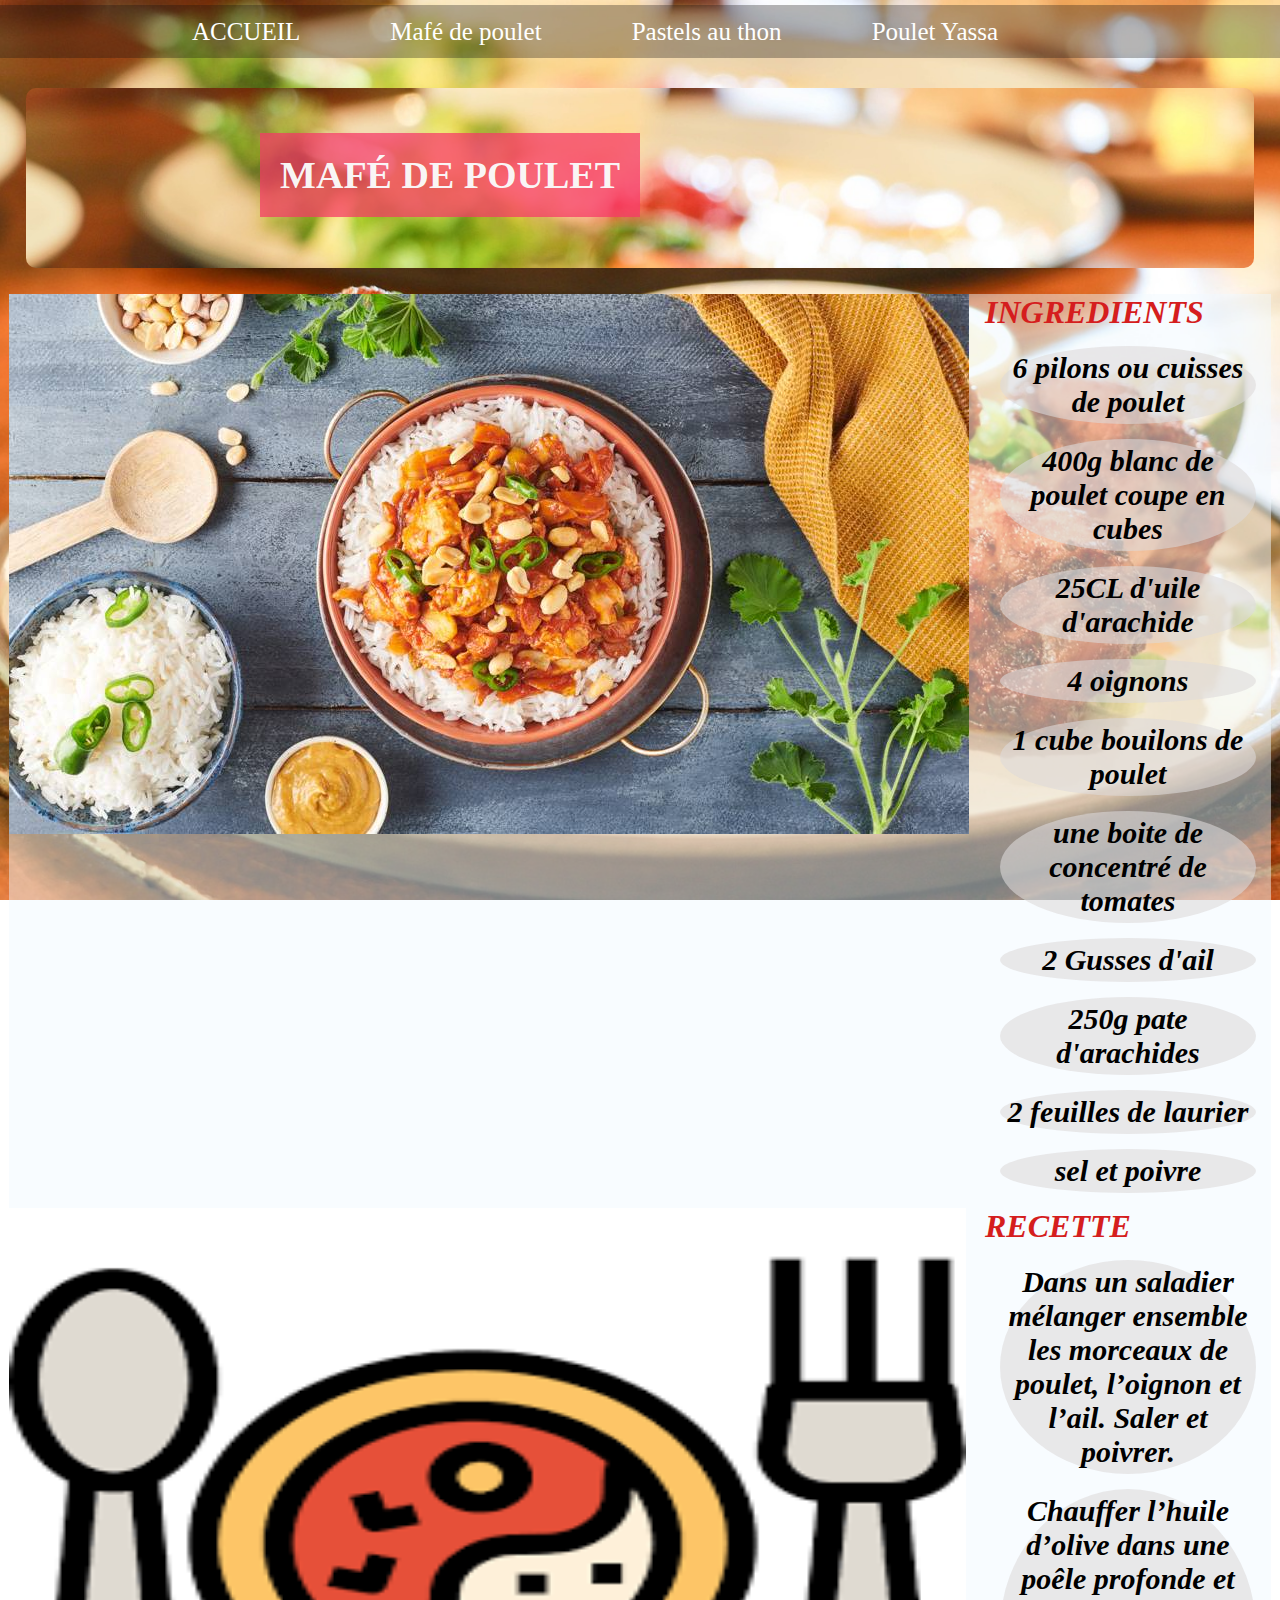
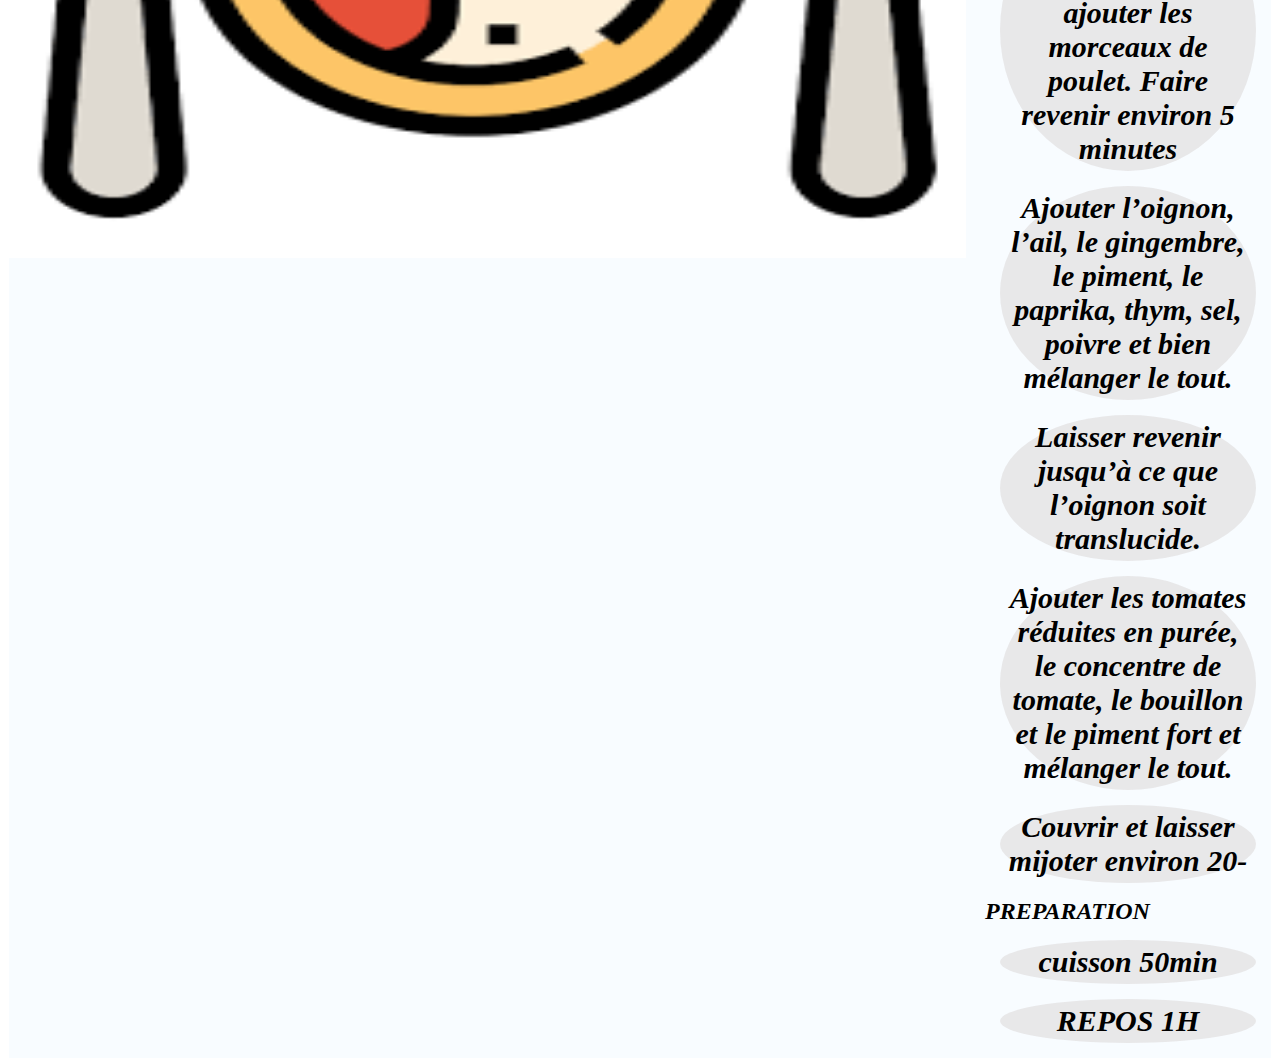
<file: HTML/mafe.html>
<!DOCTYPE html>
<html lang="en">

<head>
    <meta charset="UTF-8">
    <meta name="viewport" content="width=device-width, initial-scale=1.0">
    <title>3 meileurs plat d'afrique</title>
    <link rel="stylesheet" href="../CSS/csscommun.css">
    <link rel="stylesheet" href="../CSS/cssdoc.css">
    <meta name="viewport" content="width=device-width, initial-scale=1.0">
</head>

<div class="container">
    <nav>
        <ul>
            <li> <a href="../index.html">ACCUEIL</a></li>
            <li><a href="../HTML/mafe.html">Mafé de poulet</a></li>
            <li><a href="../HTML/pastel.html">Pastels au thon</a></li>
            <li><a href="../HTML/yassa.html">Poulet  Yassa</a></li>
            
        </ul>
    </nav>
    <div class="entete" >
        <p class="title"> Mafé de poulet<br>
           
        </p>
      

    </div>


   <div class="menu">
    <div class="box1">
        
        
        <img src="../IMAGE/mafe menu.jpg" alt="">
    
    
    </div>
    <div class="box2">  <H1>INGREDIENTS</H1>
   
    <thead>
       <div class="ingredient">
           <p>6 pilons ou cuisses de poulet</p>
           <p>400g blanc de poulet coupe en cubes</p>
           <p>25CL d'uile d'arachide</p>
           <p>4 oignons</p>
           <p>1 cube bouilons de poulet</p>
           <p>une boite de concentré de tomates</p>
           <p>2 Gusses d'ail</p>
           <p>250g pate d'arachides</p>
           <p>2 feuilles de laurier</p>
           <p>sel et poivre</p>
       </div>
        </div>
        <div class="box1">
        
        
            <img src="../IMAGE/emojis nourriture 2.png" width="957px " height="650px">
        
        
        </div>
 
        <div class="box2 ingredient">  <H1>RECETTE</H1>
            <p>Dans un saladier mélanger ensemble les morceaux de poulet,
                l’oignon et l’ail. Saler et poivrer.</p>
            <p>Chauffer l’huile d’olive dans une poêle profonde et ajouter les
                morceaux de poulet. Faire revenir environ 5 minutes</p>
            <p>Ajouter l’oignon, l’ail, le gingembre, le piment, le paprika,
                thym, sel, poivre et bien mélanger le tout.</p>
            <p>Laisser revenir jusqu’à ce que l’oignon soit translucide.</p>
            <p>Ajouter les tomates réduites en purée, le concentre de tomate, le
                bouillon et le piment fort et mélanger le tout.</p>
            <p>Couvrir et laisser mijoter environ 20-</p>
            <h2>PREPARATION</h2>
            <P>cuisson 50min</P>
            <P>REPOS 1H</P>
      
    
       
           
        </div>


</div>
    
    
</div>










</body>

</html>
</file>
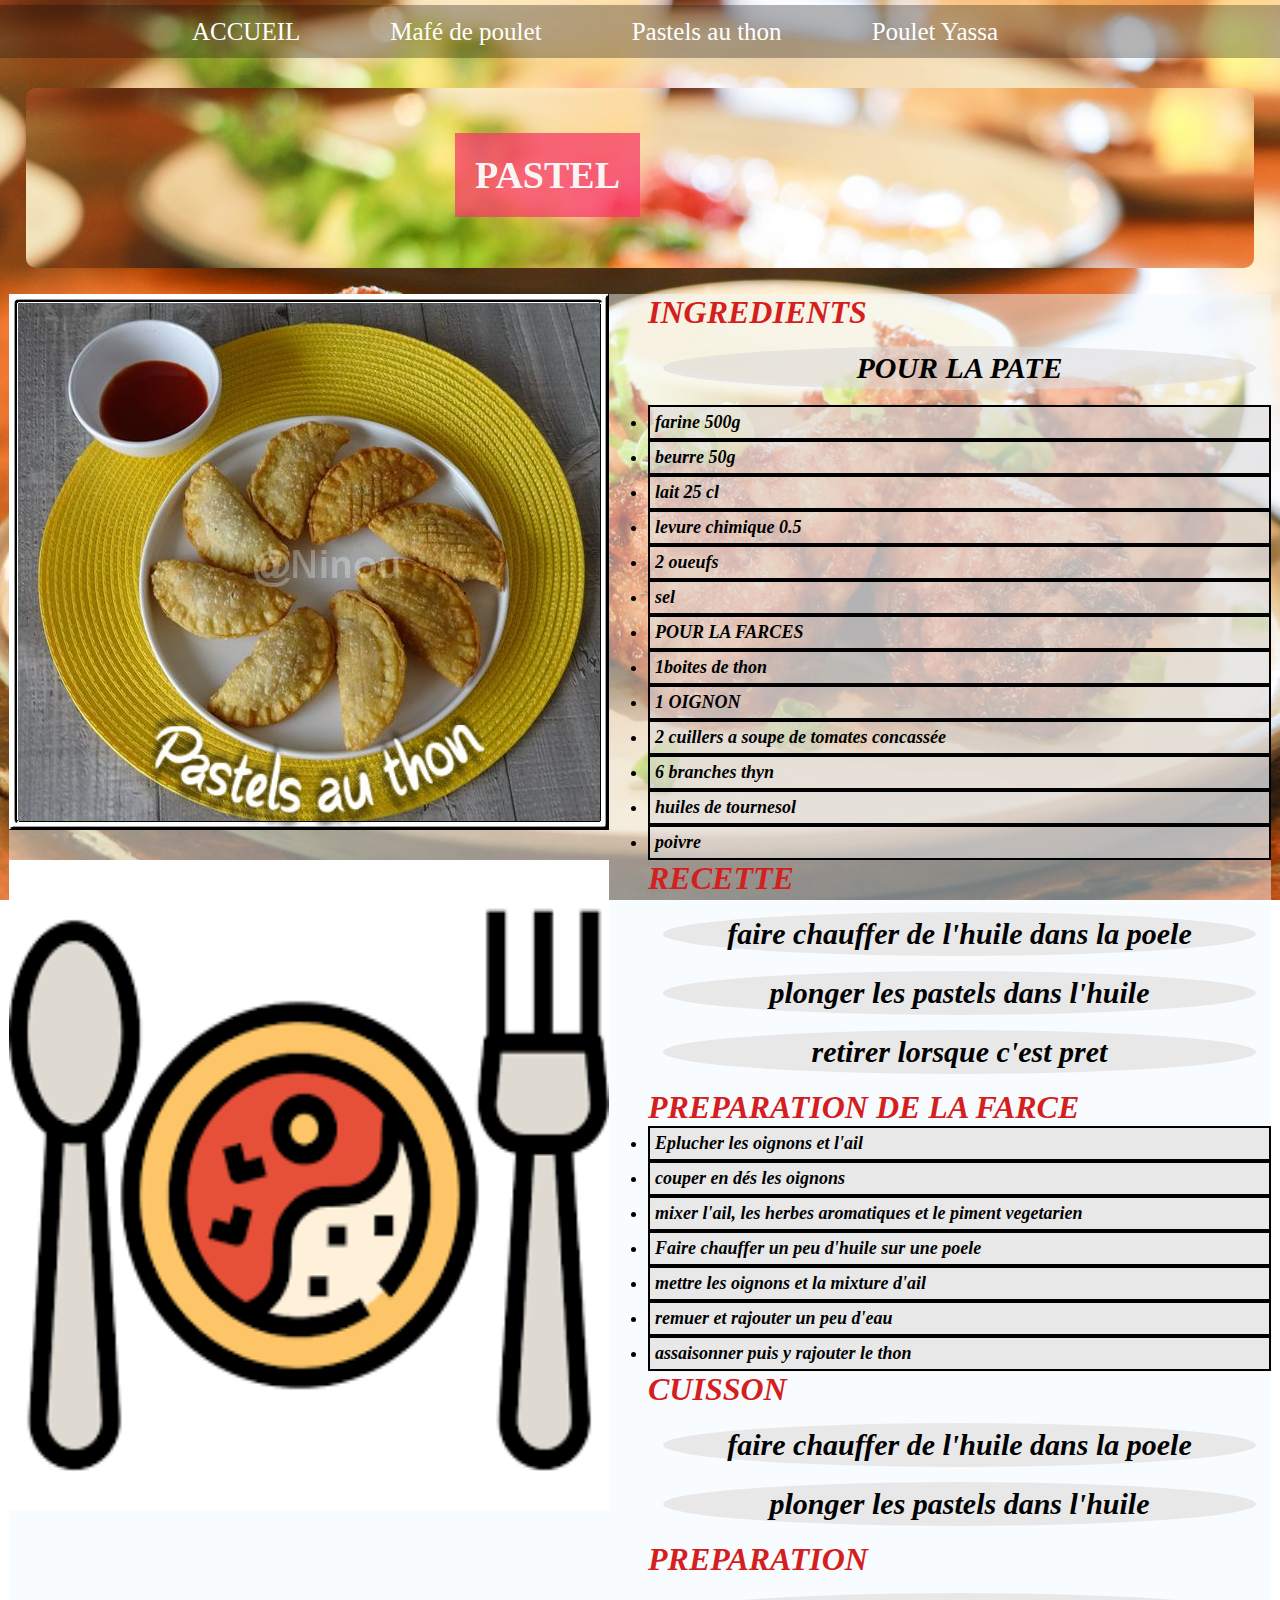
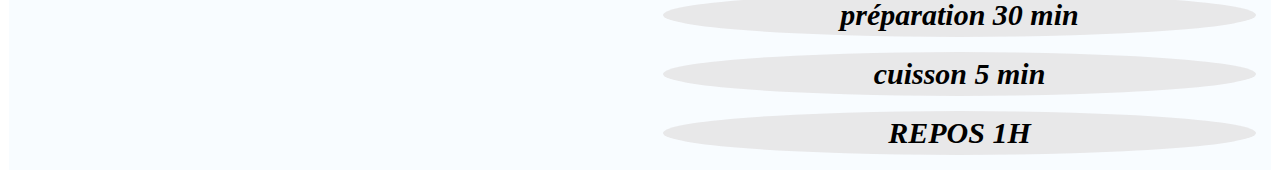
<file: HTML/pastel.html>
<!DOCTYPE html>
<html lang="en">

<head>
    <meta charset="UTF-8">
    <meta name="viewport" content="width=device-width, initial-scale=1.0">
    <title>3 meileurs plat d'afrique</title>

    <link rel="stylesheet" href="../CSS/csscommun.css">
    <link rel="stylesheet" href="../CSS/cssdoc.css">
    <meta name="viewport" content="width=device-width, initial-scale=1.0">

</head>

<div class="container">
    <nav>
        <ul>
            <li> <a href="../index.html">ACCUEIL</a></li>
            <li><a href="../HTML/mafe.html">Mafé de poulet</a></li>
            <li><a href="../HTML/pastel.html">Pastels au thon</a></li>
            <li><a href="../HTML/yassa.html">Poulet  Yassa</a></li>
        </ul>
    </nav>
    <div class="entete" >
        <p class="title">Pastel<br>
           
        </p>
      

    </div>


   <div class="menu">
    <div class="box1">
        
        
        <img src="../IMAGE/PASTES MENU.jpg" alt="">
    
    
    </div>
    <div class="box2 ingredient">  <H1>INGREDIENTS</H1>
   
    
       
            <p>POUR LA PATE</p>
            <li>farine 500g</li>
            <li>beurre 50g</li>
            <li>lait 25 cl</li>
            <li>levure chimique 0.5</li>
            <li>2 oueufs</li>
            <li>sel</li>
            <li> POUR LA FARCES</li>
            <li>1boites de thon</li>
            <li> 1 OIGNON</li>
            <li>2 cuillers a soupe de tomates concassée</li>
            <li>6 branches thyn</li>
            <li>huiles de tournesol</li>
            <li>poivre</li>
             

        </div>
        <div class="box1">
        
        
            <img src="../IMAGE/emojis nourriture 2.png" width="600px " height="650px">
        
        
        </div>
 
        <div class="box2 ingredient">  <H1>RECETTE</H1>
            <P>faire chauffer de l'huile dans la poele</P>
            <P>plonger les pastels dans l'huile</P>
            <P> retirer lorsque c'est pret</P>
            <H1> PREPARATION DE LA FARCE </H1>
              <li>Eplucher les oignons et l'ail </li>
              <li>couper en dés les oignons</li>
              <li>mixer l'ail, les herbes aromatiques et le piment vegetarien</li>
              <li>Faire chauffer un peu d'huile sur une poele</li>
              <li>mettre les oignons et la mixture d'ail</li>
              <li>remuer et rajouter un peu d'eau</li>
              <li>assaisonner puis y rajouter le thon</li>

              <H1> CUISSON </H1>

              <P> faire chauffer de l'huile dans la poele</P>
              <P>plonger les pastels dans l'huile</P>

              <H1> PREPARATION</H1>
              
              <P>préparation 30 min</P>
              <P>cuisson 5 min</P>
              <P>REPOS 1H</P>

        </div>


</div>
    
    
</div>










</body>

</html>
</file>
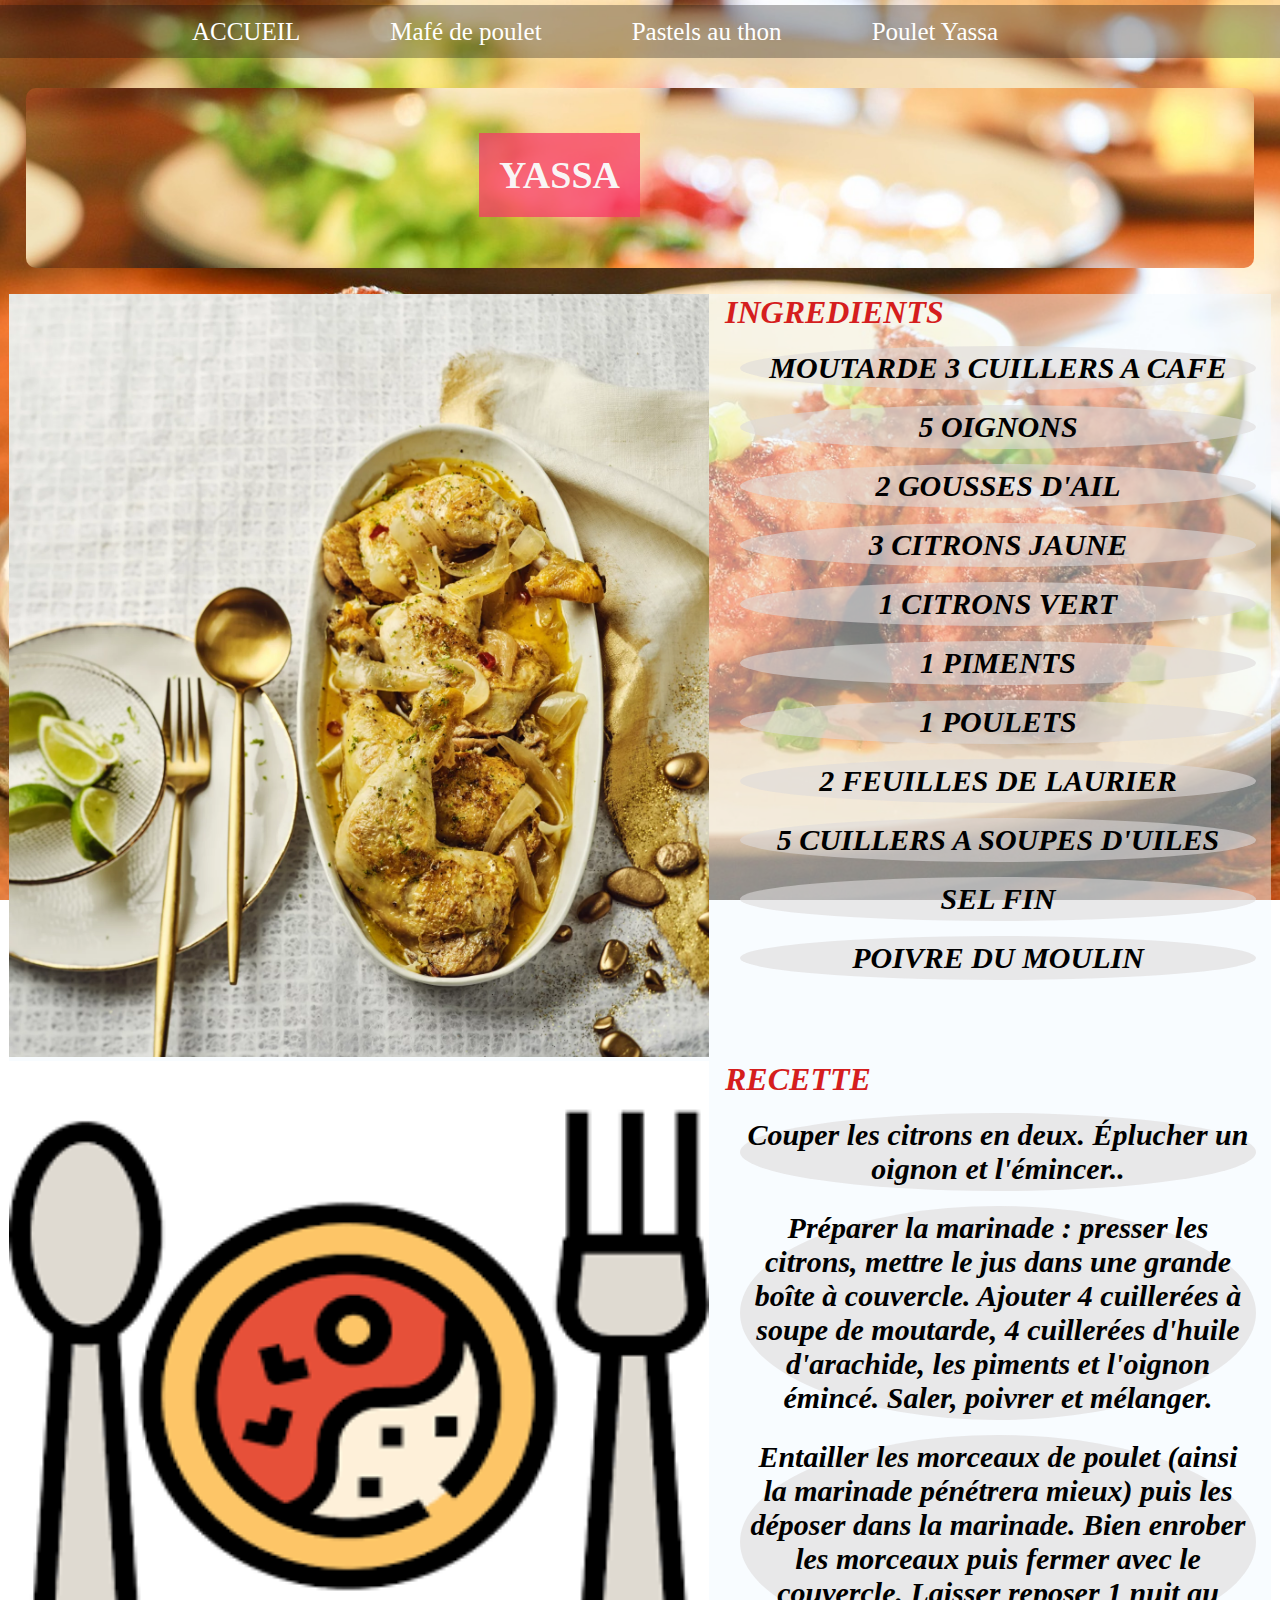
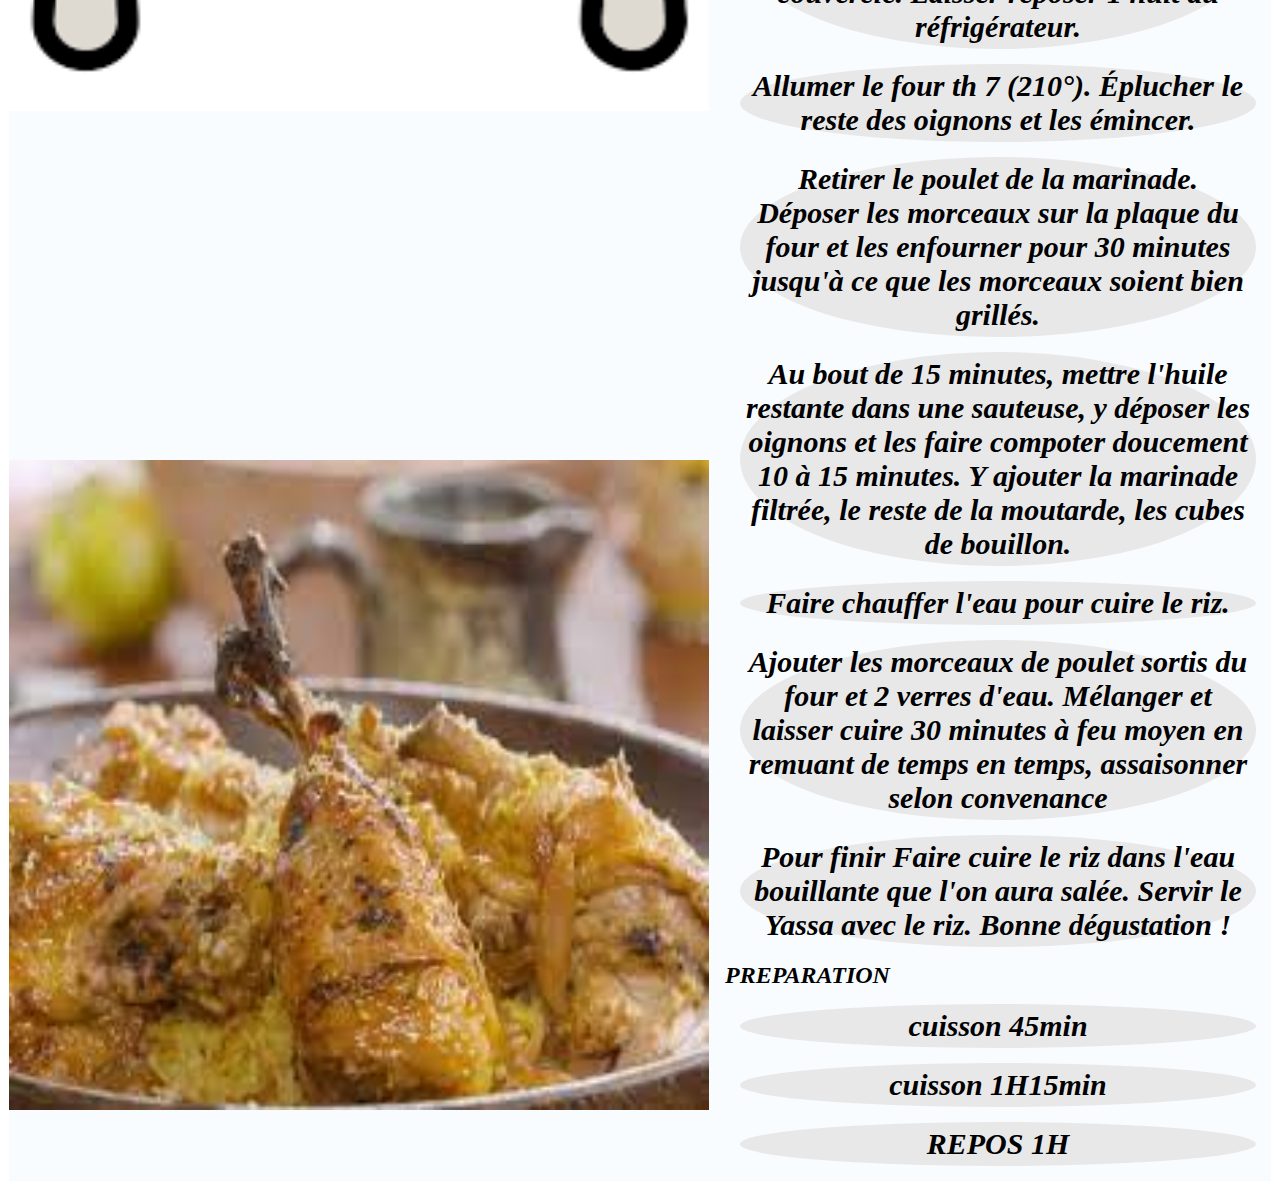
<file: HTML/yassa.html>
<!DOCTYPE html>
<html lang="en">

<head>
    <meta charset="UTF-8">
    <meta name="viewport" content="width=device-width, initial-scale=1.0">
    <title>3 meileurs plat d'afrique</title>
    <link rel="stylesheet" href="../CSS/csscommun.css">
    <link rel="stylesheet" href="../CSS/cssdoc.css">
    <meta name="viewport" content="width=device-width, initial-scale=1.0">
</head>

<div class="container">
    <nav>
        <ul>
            <li> <a href="../index.html">ACCUEIL</a></li>
            <li><a href="../HTML/mafe.html">Mafé de poulet</a></li>
            <li><a href="../HTML/pastel.html">Pastels au thon</a></li>
            <li><a href="../HTML/yassa.html">Poulet  Yassa</a></li>
        </ul>
    </nav>
    <div class="entete" >
        <p class="title"> Yassa
        </p>
      

    </div>


   <div class="menu">
    <div class="box1">
        
        
        <img src="../IMAGE/poulets  yassa menu.webp" alt="" width="700PX">
    
    
    </div>
    <div class="box2 ingredient">  <H1>INGREDIENTS</H1>
   
    
       
            <p>MOUTARDE 3 CUILLERS A CAFE</p>
            <p>5 OIGNONS</p>
            <p>2 GOUSSES D'AIL</p>
            <p>3 CITRONS JAUNE</p>
            <p>1 CITRONS VERT</p>
            <p>1 PIMENTS</p>
            <p>1 POULETS</p>
            <p>2 FEUILLES DE LAURIER</p>
            <p>5 CUILLERS A SOUPES D'UILES</p>
            <p>SEL FIN</p>
             <p>POIVRE DU MOULIN</p>
        </div>
        <div class="box1">
        
        
            <img src="../IMAGE/emojis nourriture 2.png" width="700px " height="650px">
        
        
        </div>
 
        <div class="box2 ingredient">  <H1>RECETTE</H1>
            <p>Couper les citrons en deux. Éplucher un oignon et l'émincer..</p>
            <p>Préparer la marinade : presser les citrons, mettre le jus dans une grande boîte à couvercle. Ajouter 4 cuillerées à soupe de moutarde, 4 cuillerées d'huile d'arachide, les piments et l'oignon émincé. Saler, poivrer et mélanger.</p>
            <p>Entailler les morceaux de poulet (ainsi la marinade pénétrera mieux) puis les déposer dans la marinade. Bien enrober les morceaux puis fermer avec le couvercle. Laisser reposer 1 nuit au réfrigérateur.</p>
            <p>Allumer le four th 7 (210°). Éplucher le reste des oignons et les émincer.</p>
            <p>Retirer le poulet de la marinade. Déposer les morceaux sur la plaque du four et les enfourner pour 30 minutes jusqu'à ce que les morceaux soient bien grillés.</p>
            <p>Au bout de 15 minutes, mettre l'huile restante dans une sauteuse, y déposer les oignons et les faire compoter doucement 10 à 15 minutes. Y ajouter la marinade filtrée, le reste de la moutarde, les cubes de bouillon.</p>
            <p>Faire chauffer l'eau pour cuire le riz.</p>
            <p>Ajouter les morceaux de poulet sortis du four et 2 verres d'eau. Mélanger et laisser cuire 30 minutes à feu moyen en remuant de temps en temps, assaisonner selon convenance</p>
            <p>Pour finir Faire cuire le riz dans l'eau bouillante que l'on aura salée. Servir le Yassa avec le riz. Bonne dégustation !</p>
            
            <h2>PREPARATION</h2>
            <P>cuisson 45min</P>
            <P>cuisson 1H15min</P>
            <P>REPOS 1H</P>
            
      
    
       
           
        </div>

        <div class="box3">
                <img src="..\IMAGE\poulet yassa 2.jpeg" width="700px" height="650px">            </div>
        </div>
    
    
</div>










</body>

</html>
</file>
<file: CSS/csscommun.css>
/* body{
    background-image: url(../IMAGE/chicken-2451482_1280.jpg);
    background-position: center;
    background-attachment: fixed;
    background-repeat: no-repeat; 
    background-attachment: fixed;
    background-size: cover;
    font-size: 20px;
 
}

section{
    
    opacity: 1;
}
h3{
    font-size: 100;
    text-align: center;
    background-color:rgb(172, 171, 171);
}
a{
    color: white;
    
    
}
p{
    color: rgb(15, 12, 12);
    font-size: 20PX;
    
}
header{
    font-size: 15px;
} */

*,
*::before,
*::after {
  margin: 0;
  padding: 0;
}
body {
  background-image: url(../IMAGE/chicken-2451482_1280.jpg);
  background-position: center;
  background-attachment: fixed;
  background-repeat: no-repeat;
  background-attachment: fixed;
  background-size: cover;
  font-size: 20px;
  font-size: 16px;
}
.container {
  height: 100vh;
  width: 100%;
  padding: 0, 8%;
  position: relative;
}
nav {
  display: flex;
  justify-content: space-between;
  align-items: center;
  color: rgb(0, 0, 0);

  flex-wrap: wrap;
  padding: 5px 0;


}
nav ul {
    
 background-color: rgba(18, 17, 17, 0.311);
  display: flex;
  justify-content: center;
  flex: 1;
  padding-top: 1%;
  padding-right: 40px;
  list-style: none;
  cursor: pointer;
  height: 40px;
}
ul li {
    margin-right: 50px;
}
ul li a{
    position: relative;
    padding: 10px 20px;
    text-decoration: none;
    font-size: 25px;
   color: rgb(255, 255, 255);
}
ul li a::after{
    content: "";
    background: rgb(0, 0, 0);
    position: absolute;
    bottom: 0;
    right: 0;
    width: 0;
    height: 3px;
    transform: translate(-70%, -5px);
    transition: 0.3s;
}
ul li a:hover::after{
    width: 38%;
}
        @media (max-width: 768px) {
            nav ul {
                flex-direction: column;
                text-align: center;
            }
            ul li {
                margin-right: 0;
                margin-bottom: 10px;
            }
    }

.entete p{
    font-size: 38px;
    padding: 20px;
    text-align: center;
    color: #fafafaf9;
    text-transform: uppercase;
    background-color: #f63767b9;
}
</file>
<file: CSS/cssdoc.css>
.entete {
    /* display: grid; */
    /* border: 1px solid black; */
    /* grid-template-columns: repeat(2, 1fr); */
    position: relative;
    margin: 2%;
    grid-auto-rows: auto;
    grid-column-gap: 1em;
    background-image: url(../IMAGE/chicken-2451482_1280.jpg);
    background-size: cover;
    background-repeat: no-repeat;
    background-position: top center;
    border-radius: 10px;
    height: 20vh;
  }
  
  .title {
    padding-top: 10px;
    position: absolute;
    top: 25%;
  
    right: 50%;
    color: black;
    font-weight: 800;
    font-size: 30px;
    /* border: 1px solid black; */
  }
  .intro {
    /* position: absolute; */
    padding: 10px;
    font-size: 30px;
    font-style: italic;
    margin: 20px;
    background-color: rgba(250, 235, 215, 0.493);
    border-radius: 3px;
    /* right: 50%;
      */
    /* border: 1px solid black; */
  }

div.menu{
  font-style: italic;
  display: grid;
  margin-left: 9px;
    margin-right: 9px;
    
    grid-template-columns: repeat(2, 1fr);
    box-sizing: 1px solid black;
    grid-auto-rows: auto;
    grid-column-gap: 1em;
    /* height: 400%; */
    background-color: rgba(240, 248, 255, 0.482);
    
}
div.menu h1{
    color: rgb(213, 30, 30);
    position: relative;

}
div.menu p{
     
    font-size: 30px;
    margin: 15px;
  
    color: black;
    font-weight: 900;
}


@media (max-width: 768px) {
  
}
.menu {
  grid-template-columns: repeat(1, 1fr); /* Changer la disposition en une colonne sur les petits écrans */
}
.ingredient p, .ingredient li{
  padding: 5px;
  font-size: 10px;
  background-color: rgba(222, 218, 218, 0.591);
  border-radius: 50%;
  text-align: center;
}
.ingredient li{
  border: solid black 2px;
  font-size: 18px;
  border-radius: 0;
  text-align: left;
  font-weight: bolder;
}
.img-preparation img{
  position: absolute;
  padding-right: 100px;
  height: 300px;
  width: 300px;
}
.box3{
  margin-top: -103%;
}
</file>
